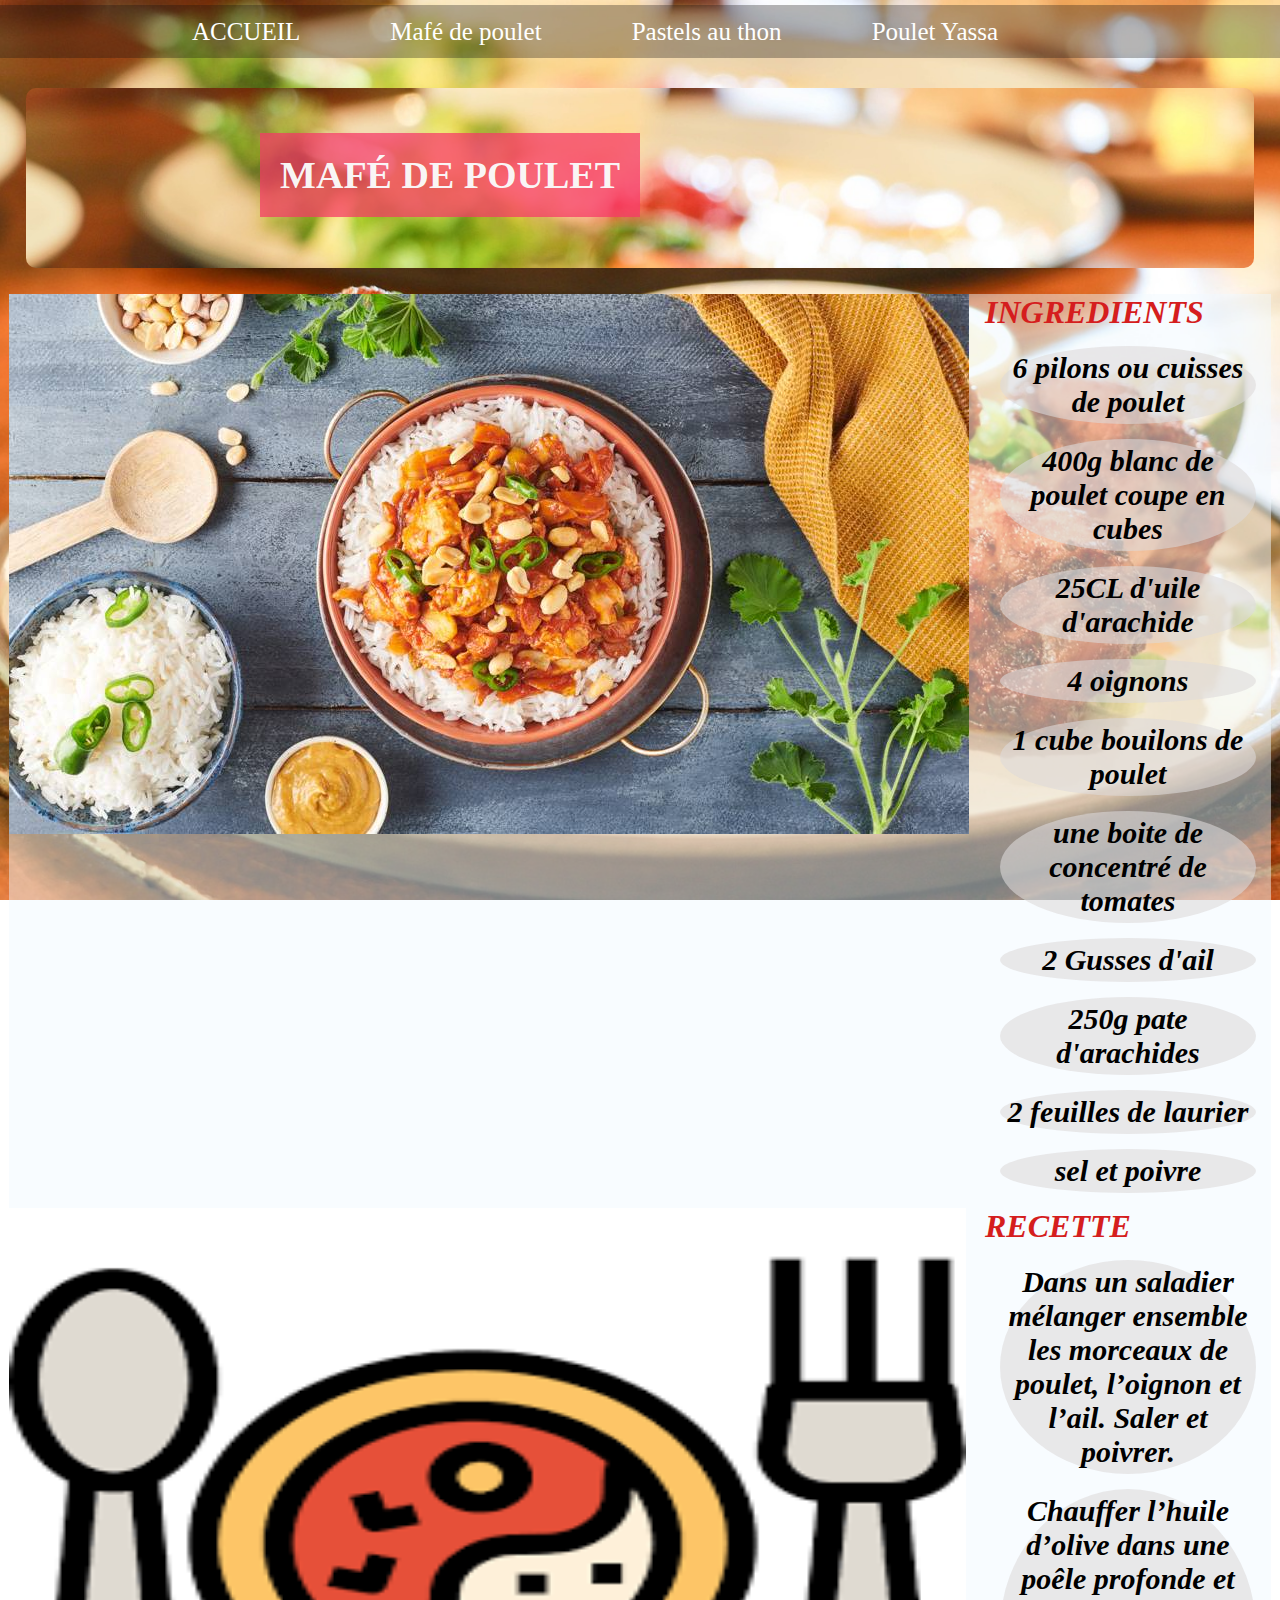
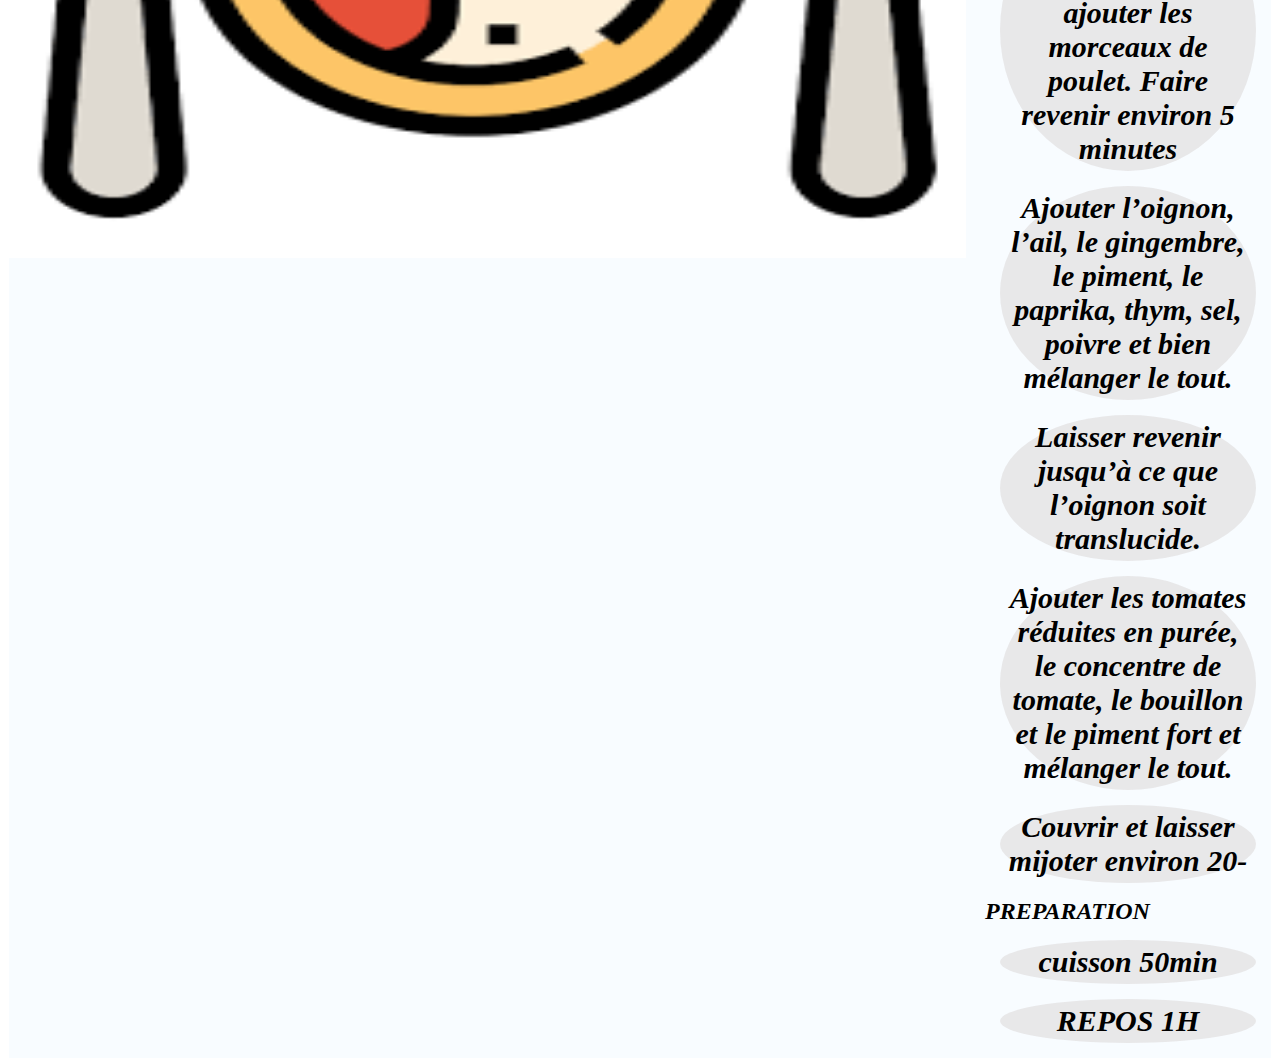
<file: HTML/mafe.html>
<!DOCTYPE html>
<html lang="en">

<head>
    <meta charset="UTF-8">
    <meta name="viewport" content="width=device-width, initial-scale=1.0">
    <title>3 meileurs plat d'afrique</title>
    <link rel="stylesheet" href="../CSS/csscommun.css">
    <link rel="stylesheet" href="../CSS/cssdoc.css">
    <meta name="viewport" content="width=device-width, initial-scale=1.0">
</head>

<div class="container">
    <nav>
        <ul>
            <li> <a href="../index.html">ACCUEIL</a></li>
            <li><a href="../HTML/mafe.html">Mafé de poulet</a></li>
            <li><a href="../HTML/pastel.html">Pastels au thon</a></li>
            <li><a href="../HTML/yassa.html">Poulet  Yassa</a></li>
            
        </ul>
    </nav>
    <div class="entete" >
        <p class="title"> Mafé de poulet<br>
           
        </p>
      

    </div>


   <div class="menu">
    <div class="box1">
        
        
        <img src="../IMAGE/mafe menu.jpg" alt="">
    
    
    </div>
    <div class="box2">  <H1>INGREDIENTS</H1>
   
    <thead>
       <div class="ingredient">
           <p>6 pilons ou cuisses de poulet</p>
           <p>400g blanc de poulet coupe en cubes</p>
           <p>25CL d'uile d'arachide</p>
           <p>4 oignons</p>
           <p>1 cube bouilons de poulet</p>
           <p>une boite de concentré de tomates</p>
           <p>2 Gusses d'ail</p>
           <p>250g pate d'arachides</p>
           <p>2 feuilles de laurier</p>
           <p>sel et poivre</p>
       </div>
        </div>
        <div class="box1">
        
        
            <img src="../IMAGE/emojis nourriture 2.png" width="957px " height="650px">
        
        
        </div>
 
        <div class="box2 ingredient">  <H1>RECETTE</H1>
            <p>Dans un saladier mélanger ensemble les morceaux de poulet,
                l’oignon et l’ail. Saler et poivrer.</p>
            <p>Chauffer l’huile d’olive dans une poêle profonde et ajouter les
                morceaux de poulet. Faire revenir environ 5 minutes</p>
            <p>Ajouter l’oignon, l’ail, le gingembre, le piment, le paprika,
                thym, sel, poivre et bien mélanger le tout.</p>
            <p>Laisser revenir jusqu’à ce que l’oignon soit translucide.</p>
            <p>Ajouter les tomates réduites en purée, le concentre de tomate, le
                bouillon et le piment fort et mélanger le tout.</p>
            <p>Couvrir et laisser mijoter environ 20-</p>
            <h2>PREPARATION</h2>
            <P>cuisson 50min</P>
            <P>REPOS 1H</P>
      
    
       
           
        </div>


</div>
    
    
</div>










</body>

</html>
</file>
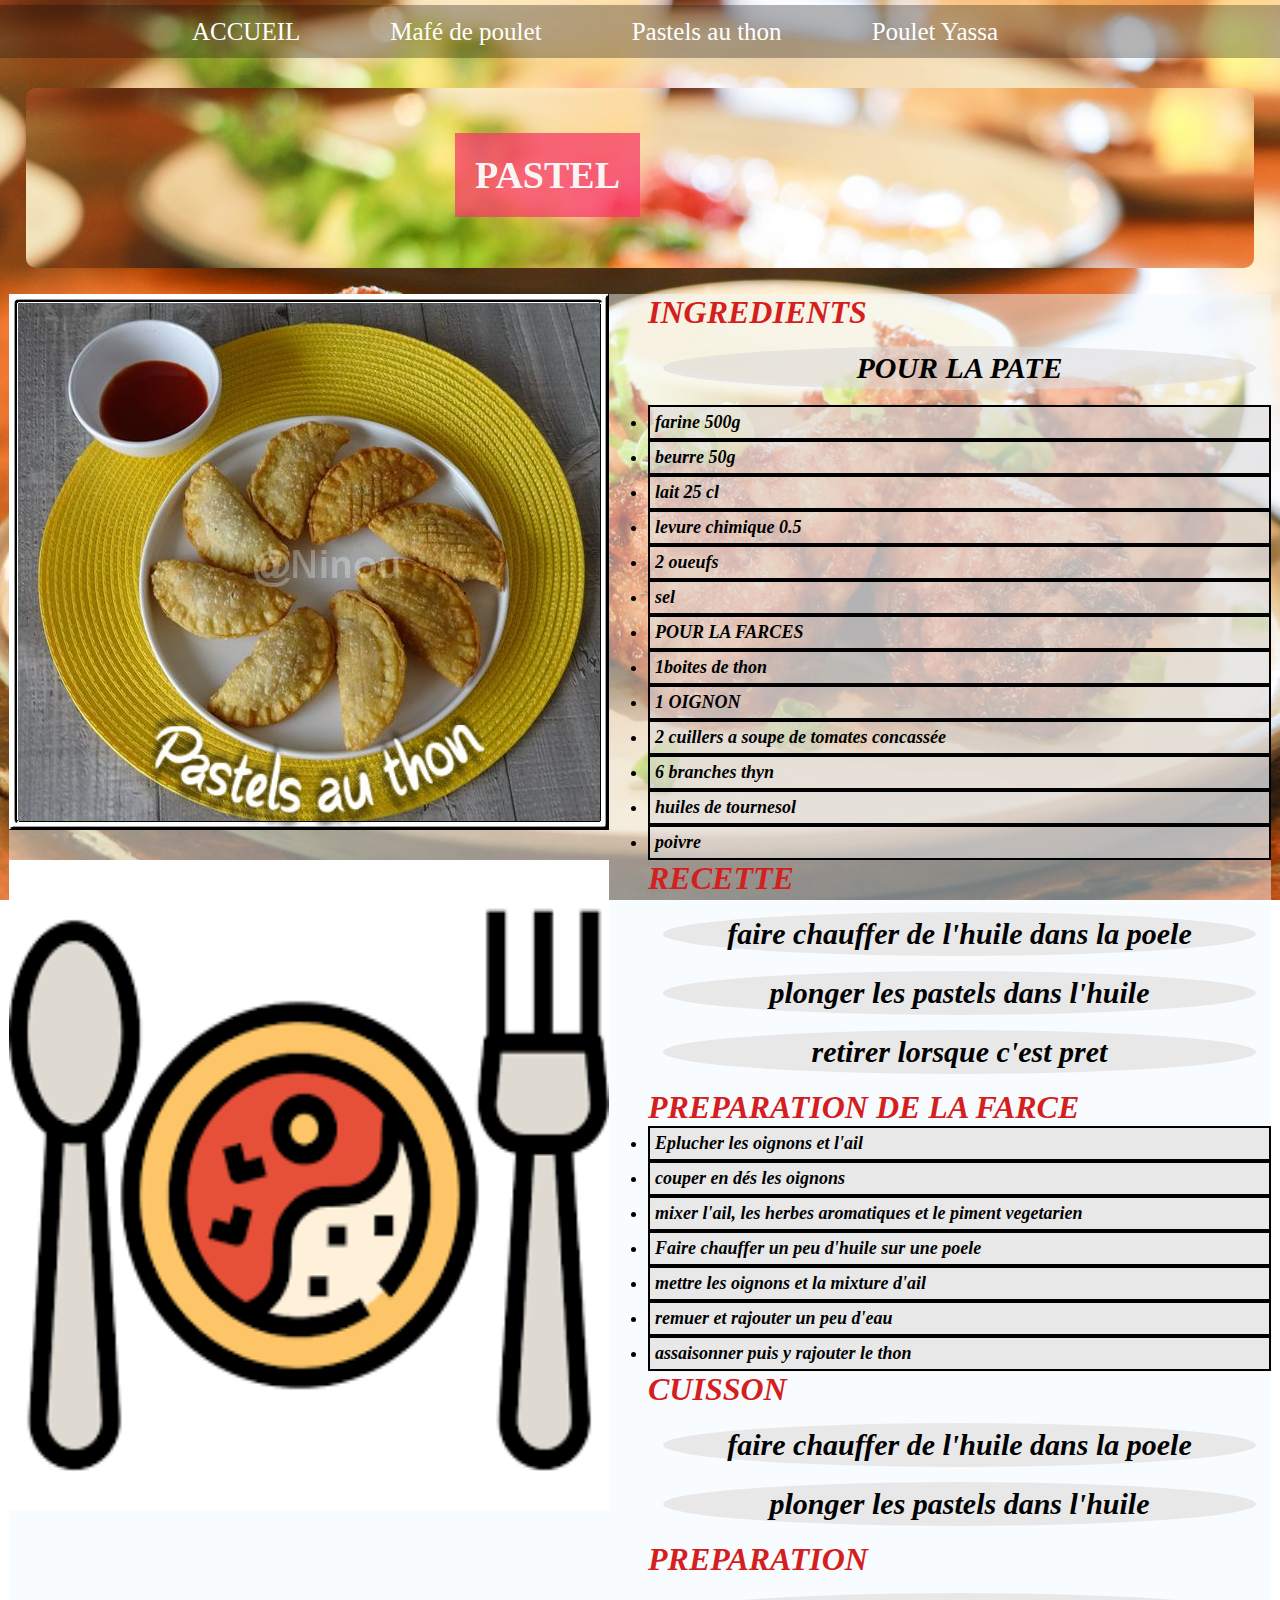
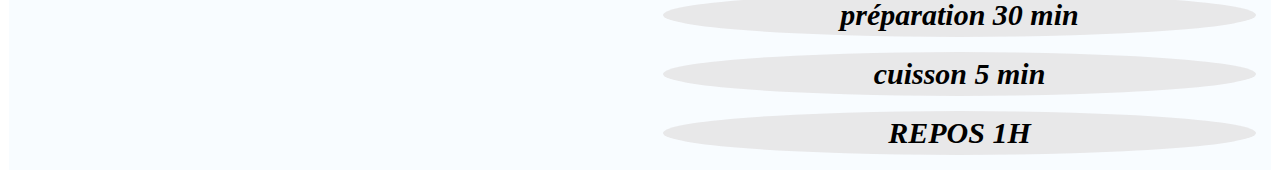
<file: HTML/pastel.html>
<!DOCTYPE html>
<html lang="en">

<head>
    <meta charset="UTF-8">
    <meta name="viewport" content="width=device-width, initial-scale=1.0">
    <title>3 meileurs plat d'afrique</title>

    <link rel="stylesheet" href="../CSS/csscommun.css">
    <link rel="stylesheet" href="../CSS/cssdoc.css">
    <meta name="viewport" content="width=device-width, initial-scale=1.0">

</head>

<div class="container">
    <nav>
        <ul>
            <li> <a href="../index.html">ACCUEIL</a></li>
            <li><a href="../HTML/mafe.html">Mafé de poulet</a></li>
            <li><a href="../HTML/pastel.html">Pastels au thon</a></li>
            <li><a href="../HTML/yassa.html">Poulet  Yassa</a></li>
        </ul>
    </nav>
    <div class="entete" >
        <p class="title">Pastel<br>
           
        </p>
      

    </div>


   <div class="menu">
    <div class="box1">
        
        
        <img src="../IMAGE/PASTES MENU.jpg" alt="">
    
    
    </div>
    <div class="box2 ingredient">  <H1>INGREDIENTS</H1>
   
    
       
            <p>POUR LA PATE</p>
            <li>farine 500g</li>
            <li>beurre 50g</li>
            <li>lait 25 cl</li>
            <li>levure chimique 0.5</li>
            <li>2 oueufs</li>
            <li>sel</li>
            <li> POUR LA FARCES</li>
            <li>1boites de thon</li>
            <li> 1 OIGNON</li>
            <li>2 cuillers a soupe de tomates concassée</li>
            <li>6 branches thyn</li>
            <li>huiles de tournesol</li>
            <li>poivre</li>
             

        </div>
        <div class="box1">
        
        
            <img src="../IMAGE/emojis nourriture 2.png" width="600px " height="650px">
        
        
        </div>
 
        <div class="box2 ingredient">  <H1>RECETTE</H1>
            <P>faire chauffer de l'huile dans la poele</P>
            <P>plonger les pastels dans l'huile</P>
            <P> retirer lorsque c'est pret</P>
            <H1> PREPARATION DE LA FARCE </H1>
              <li>Eplucher les oignons et l'ail </li>
              <li>couper en dés les oignons</li>
              <li>mixer l'ail, les herbes aromatiques et le piment vegetarien</li>
              <li>Faire chauffer un peu d'huile sur une poele</li>
              <li>mettre les oignons et la mixture d'ail</li>
              <li>remuer et rajouter un peu d'eau</li>
              <li>assaisonner puis y rajouter le thon</li>

              <H1> CUISSON </H1>

              <P> faire chauffer de l'huile dans la poele</P>
              <P>plonger les pastels dans l'huile</P>

              <H1> PREPARATION</H1>
              
              <P>préparation 30 min</P>
              <P>cuisson 5 min</P>
              <P>REPOS 1H</P>

        </div>


</div>
    
    
</div>










</body>

</html>
</file>
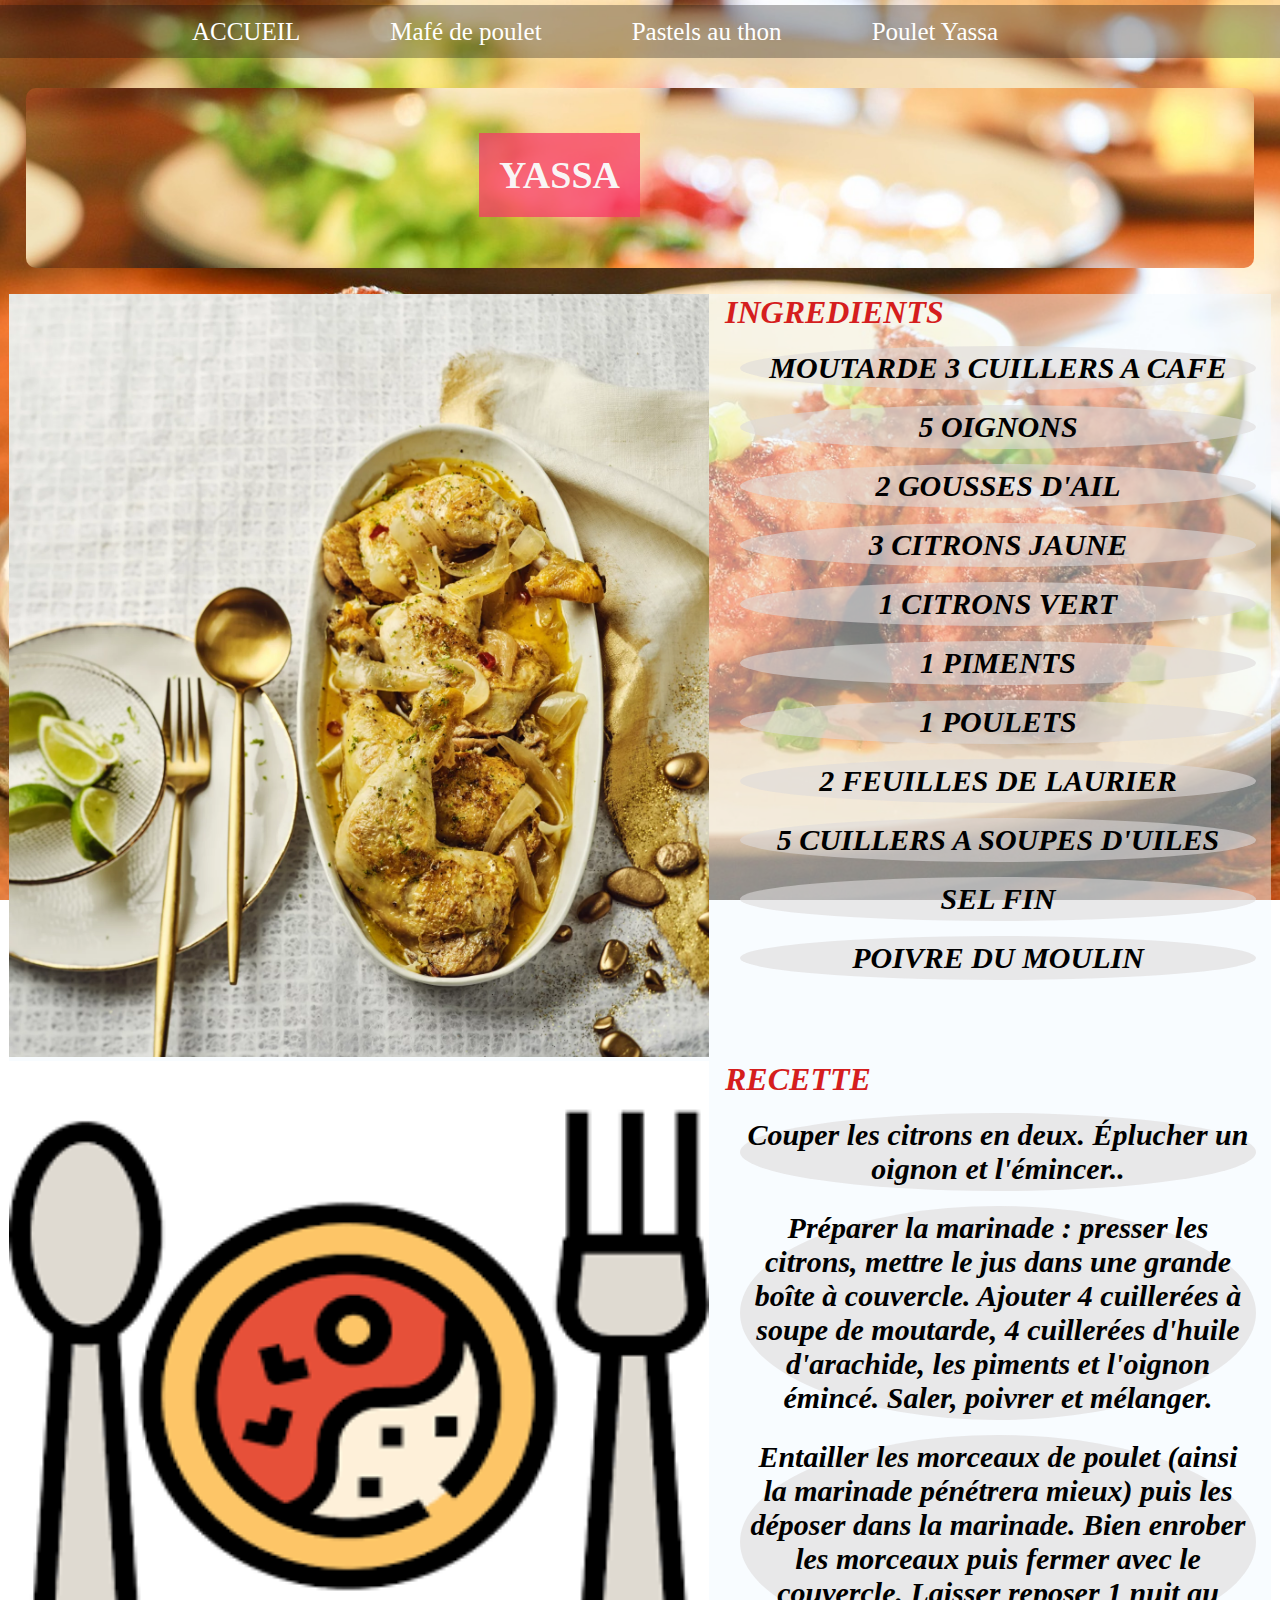
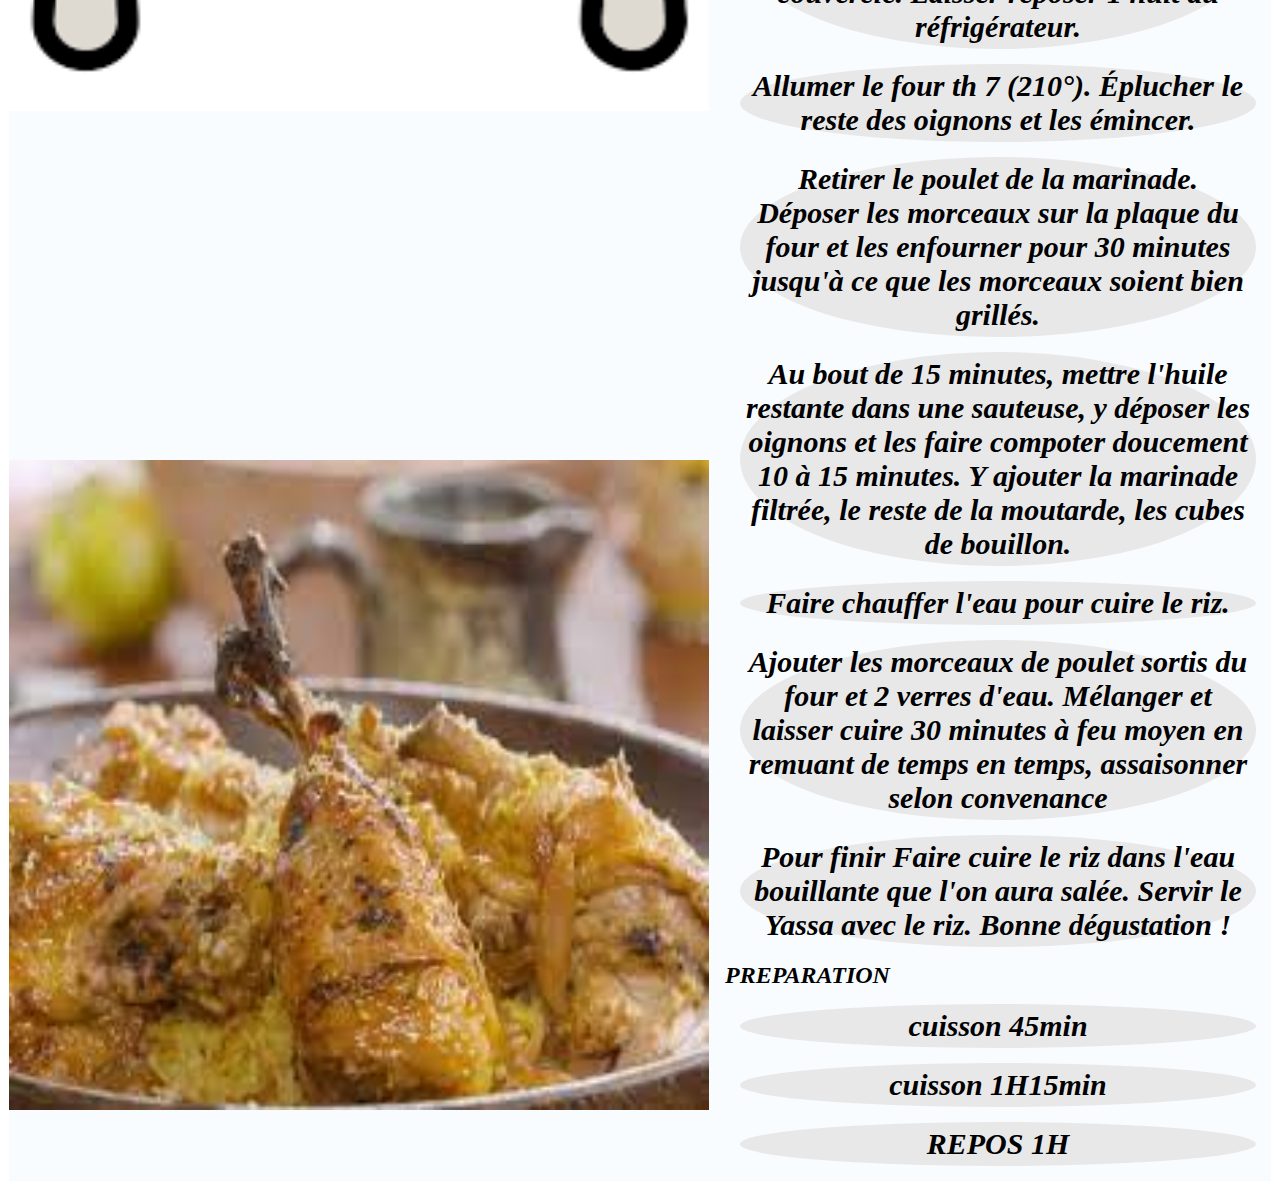
<file: HTML/yassa.html>
<!DOCTYPE html>
<html lang="en">

<head>
    <meta charset="UTF-8">
    <meta name="viewport" content="width=device-width, initial-scale=1.0">
    <title>3 meileurs plat d'afrique</title>
    <link rel="stylesheet" href="../CSS/csscommun.css">
    <link rel="stylesheet" href="../CSS/cssdoc.css">
    <meta name="viewport" content="width=device-width, initial-scale=1.0">
</head>

<div class="container">
    <nav>
        <ul>
            <li> <a href="../index.html">ACCUEIL</a></li>
            <li><a href="../HTML/mafe.html">Mafé de poulet</a></li>
            <li><a href="../HTML/pastel.html">Pastels au thon</a></li>
            <li><a href="../HTML/yassa.html">Poulet  Yassa</a></li>
        </ul>
    </nav>
    <div class="entete" >
        <p class="title"> Yassa
        </p>
      

    </div>


   <div class="menu">
    <div class="box1">
        
        
        <img src="../IMAGE/poulets  yassa menu.webp" alt="" width="700PX">
    
    
    </div>
    <div class="box2 ingredient">  <H1>INGREDIENTS</H1>
   
    
       
            <p>MOUTARDE 3 CUILLERS A CAFE</p>
            <p>5 OIGNONS</p>
            <p>2 GOUSSES D'AIL</p>
            <p>3 CITRONS JAUNE</p>
            <p>1 CITRONS VERT</p>
            <p>1 PIMENTS</p>
            <p>1 POULETS</p>
            <p>2 FEUILLES DE LAURIER</p>
            <p>5 CUILLERS A SOUPES D'UILES</p>
            <p>SEL FIN</p>
             <p>POIVRE DU MOULIN</p>
        </div>
        <div class="box1">
        
        
            <img src="../IMAGE/emojis nourriture 2.png" width="700px " height="650px">
        
        
        </div>
 
        <div class="box2 ingredient">  <H1>RECETTE</H1>
            <p>Couper les citrons en deux. Éplucher un oignon et l'émincer..</p>
            <p>Préparer la marinade : presser les citrons, mettre le jus dans une grande boîte à couvercle. Ajouter 4 cuillerées à soupe de moutarde, 4 cuillerées d'huile d'arachide, les piments et l'oignon émincé. Saler, poivrer et mélanger.</p>
            <p>Entailler les morceaux de poulet (ainsi la marinade pénétrera mieux) puis les déposer dans la marinade. Bien enrober les morceaux puis fermer avec le couvercle. Laisser reposer 1 nuit au réfrigérateur.</p>
            <p>Allumer le four th 7 (210°). Éplucher le reste des oignons et les émincer.</p>
            <p>Retirer le poulet de la marinade. Déposer les morceaux sur la plaque du four et les enfourner pour 30 minutes jusqu'à ce que les morceaux soient bien grillés.</p>
            <p>Au bout de 15 minutes, mettre l'huile restante dans une sauteuse, y déposer les oignons et les faire compoter doucement 10 à 15 minutes. Y ajouter la marinade filtrée, le reste de la moutarde, les cubes de bouillon.</p>
            <p>Faire chauffer l'eau pour cuire le riz.</p>
            <p>Ajouter les morceaux de poulet sortis du four et 2 verres d'eau. Mélanger et laisser cuire 30 minutes à feu moyen en remuant de temps en temps, assaisonner selon convenance</p>
            <p>Pour finir Faire cuire le riz dans l'eau bouillante que l'on aura salée. Servir le Yassa avec le riz. Bonne dégustation !</p>
            
            <h2>PREPARATION</h2>
            <P>cuisson 45min</P>
            <P>cuisson 1H15min</P>
            <P>REPOS 1H</P>
            
      
    
       
           
        </div>

        <div class="box3">
                <img src="..\IMAGE\poulet yassa 2.jpeg" width="700px" height="650px">            </div>
        </div>
    
    
</div>










</body>

</html>
</file>
<file: CSS/csscommun.css>
/* body{
    background-image: url(../IMAGE/chicken-2451482_1280.jpg);
    background-position: center;
    background-attachment: fixed;
    background-repeat: no-repeat; 
    background-attachment: fixed;
    background-size: cover;
    font-size: 20px;
 
}

section{
    
    opacity: 1;
}
h3{
    font-size: 100;
    text-align: center;
    background-color:rgb(172, 171, 171);
}
a{
    color: white;
    
    
}
p{
    color: rgb(15, 12, 12);
    font-size: 20PX;
    
}
header{
    font-size: 15px;
} */

*,
*::before,
*::after {
  margin: 0;
  padding: 0;
}
body {
  background-image: url(../IMAGE/chicken-2451482_1280.jpg);
  background-position: center;
  background-attachment: fixed;
  background-repeat: no-repeat;
  background-attachment: fixed;
  background-size: cover;
  font-size: 20px;
  font-size: 16px;
}
.container {
  height: 100vh;
  width: 100%;
  padding: 0, 8%;
  position: relative;
}
nav {
  display: flex;
  justify-content: space-between;
  align-items: center;
  color: rgb(0, 0, 0);

  flex-wrap: wrap;
  padding: 5px 0;


}
nav ul {
    
 background-color: rgba(18, 17, 17, 0.311);
  display: flex;
  justify-content: center;
  flex: 1;
  padding-top: 1%;
  padding-right: 40px;
  list-style: none;
  cursor: pointer;
  height: 40px;
}
ul li {
    margin-right: 50px;
}
ul li a{
    position: relative;
    padding: 10px 20px;
    text-decoration: none;
    font-size: 25px;
   color: rgb(255, 255, 255);
}
ul li a::after{
    content: "";
    background: rgb(0, 0, 0);
    position: absolute;
    bottom: 0;
    right: 0;
    width: 0;
    height: 3px;
    transform: translate(-70%, -5px);
    transition: 0.3s;
}
ul li a:hover::after{
    width: 38%;
}
        @media (max-width: 768px) {
            nav ul {
                flex-direction: column;
                text-align: center;
            }
            ul li {
                margin-right: 0;
                margin-bottom: 10px;
            }
    }

.entete p{
    font-size: 38px;
    padding: 20px;
    text-align: center;
    color: #fafafaf9;
    text-transform: uppercase;
    background-color: #f63767b9;
}
</file>
<file: CSS/cssdoc.css>
.entete {
    /* display: grid; */
    /* border: 1px solid black; */
    /* grid-template-columns: repeat(2, 1fr); */
    position: relative;
    margin: 2%;
    grid-auto-rows: auto;
    grid-column-gap: 1em;
    background-image: url(../IMAGE/chicken-2451482_1280.jpg);
    background-size: cover;
    background-repeat: no-repeat;
    background-position: top center;
    border-radius: 10px;
    height: 20vh;
  }
  
  .title {
    padding-top: 10px;
    position: absolute;
    top: 25%;
  
    right: 50%;
    color: black;
    font-weight: 800;
    font-size: 30px;
    /* border: 1px solid black; */
  }
  .intro {
    /* position: absolute; */
    padding: 10px;
    font-size: 30px;
    font-style: italic;
    margin: 20px;
    background-color: rgba(250, 235, 215, 0.493);
    border-radius: 3px;
    /* right: 50%;
      */
    /* border: 1px solid black; */
  }

div.menu{
  font-style: italic;
  display: grid;
  margin-left: 9px;
    margin-right: 9px;
    
    grid-template-columns: repeat(2, 1fr);
    box-sizing: 1px solid black;
    grid-auto-rows: auto;
    grid-column-gap: 1em;
    /* height: 400%; */
    background-color: rgba(240, 248, 255, 0.482);
    
}
div.menu h1{
    color: rgb(213, 30, 30);
    position: relative;

}
div.menu p{
     
    font-size: 30px;
    margin: 15px;
  
    color: black;
    font-weight: 900;
}


@media (max-width: 768px) {
  
}
.menu {
  grid-template-columns: repeat(1, 1fr); /* Changer la disposition en une colonne sur les petits écrans */
}
.ingredient p, .ingredient li{
  padding: 5px;
  font-size: 10px;
  background-color: rgba(222, 218, 218, 0.591);
  border-radius: 50%;
  text-align: center;
}
.ingredient li{
  border: solid black 2px;
  font-size: 18px;
  border-radius: 0;
  text-align: left;
  font-weight: bolder;
}
.img-preparation img{
  position: absolute;
  padding-right: 100px;
  height: 300px;
  width: 300px;
}
.box3{
  margin-top: -103%;
}
</file>
